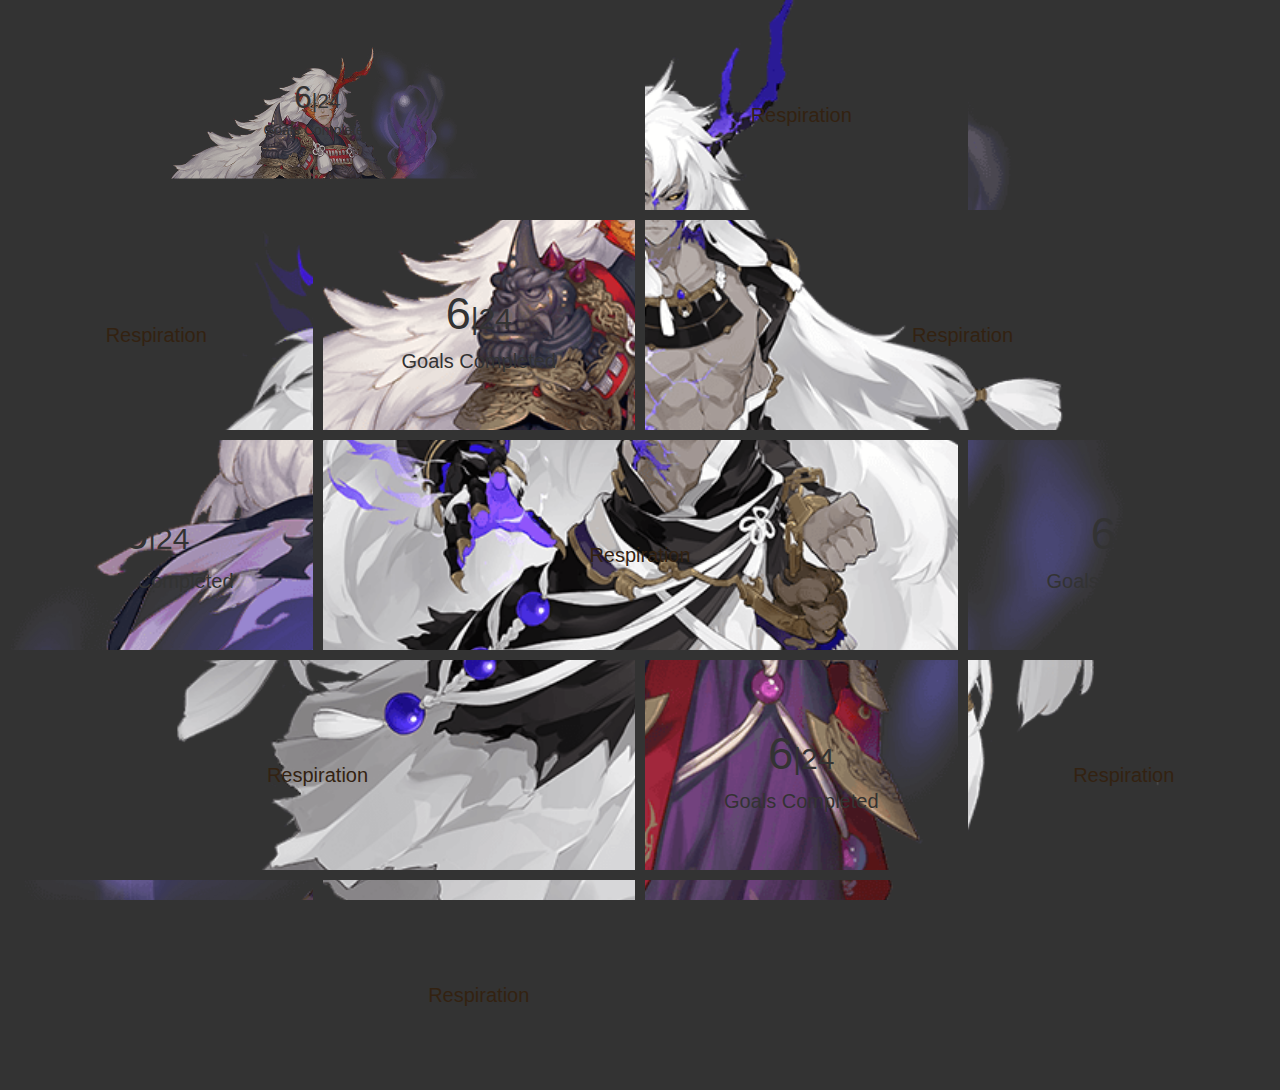
<file: index.html>
<!DOCTYPE html>
<html>
  <head>
    <meta charset="UTF-8">
    <meta name="viewport" content="width=device-width, initial-scale=1.0">
    <link rel="stylesheet" href="https://cdnjs.cloudflare.com/ajax/libs/font-awesome/5.13.0/css/all.min.css" integrity="sha256-h20CPZ0QyXlBuAw7A+KluUYx/3pK+c7lYEpqLTlxjYQ=" crossorigin="anonymous" />
    <link rel="stylesheet" href="style.css">
    <title>我的index</title>
  </head>
  <body>
    <div class="container">
        <div class="bg1">
            <h2>6<span>|24</span></h2>
            <p>Goals Completed</p>
        </div>
        <div class="bg2">
            <h2><i class="fas fa-battery-three-quarters"></i></h2>
            <p>Respiration</p>
        </div> 
        <div class="bg1">
            <h2>6<span>|24</span></h2>
            <p>Goals Completed</p>
        </div>
        <div class="bg2">
            <h2><i class="fas fa-battery-three-quarters"></i></h2>
            <p>Respiration</p>
        </div> 

        <div class="bg1">
            <h2>6<span>|24</span></h2>
            <p>Goals Completed</p>
        </div>
        <div class="bg2">
            <h2><i class="fas fa-battery-three-quarters"></i></h2>
            <p>Respiration</p>
        </div> 
        <div class="bg1">
            <h2>6<span>|24</span></h2>
            <p>Goals Completed</p>
        </div>
        <div class="bg2">
            <h2><i class="fas fa-battery-three-quarters"></i></h2>
            <p>Respiration</p>
        </div> 
        <div class="bg1">
            <h2>6<span>|24</span></h2>
            <p>Goals Completed</p>
        </div>
        <div class="bg2">
            <h2><i class="fas fa-battery-three-quarters"></i></h2>
            <p>Respiration</p>
        </div> 
        <div class="bg1">
            <h2>6<span>|24</span></h2>
            <p>Goals Completed</p>
        </div>
        <div class="bg2">
            <h2><i class="fas fa-battery-three-quarters"></i></h2>
            <p>Respiration</p>
        </div> 
        <div class="bg1">
            <h2>6<span>|24</span></h2>
            <p>Goals Completed</p>
        </div>
        <div class="bg2">
            <h2><i class="fas fa-battery-three-quarters"></i></h2>
            <p>Respiration</p>
        </div> 
        <div class="bg1">
            <h2>6<span>|24</span></h2>
            <p>Goals Completed</p>
        </div>
    </div>
  </body>
</html>
</file>
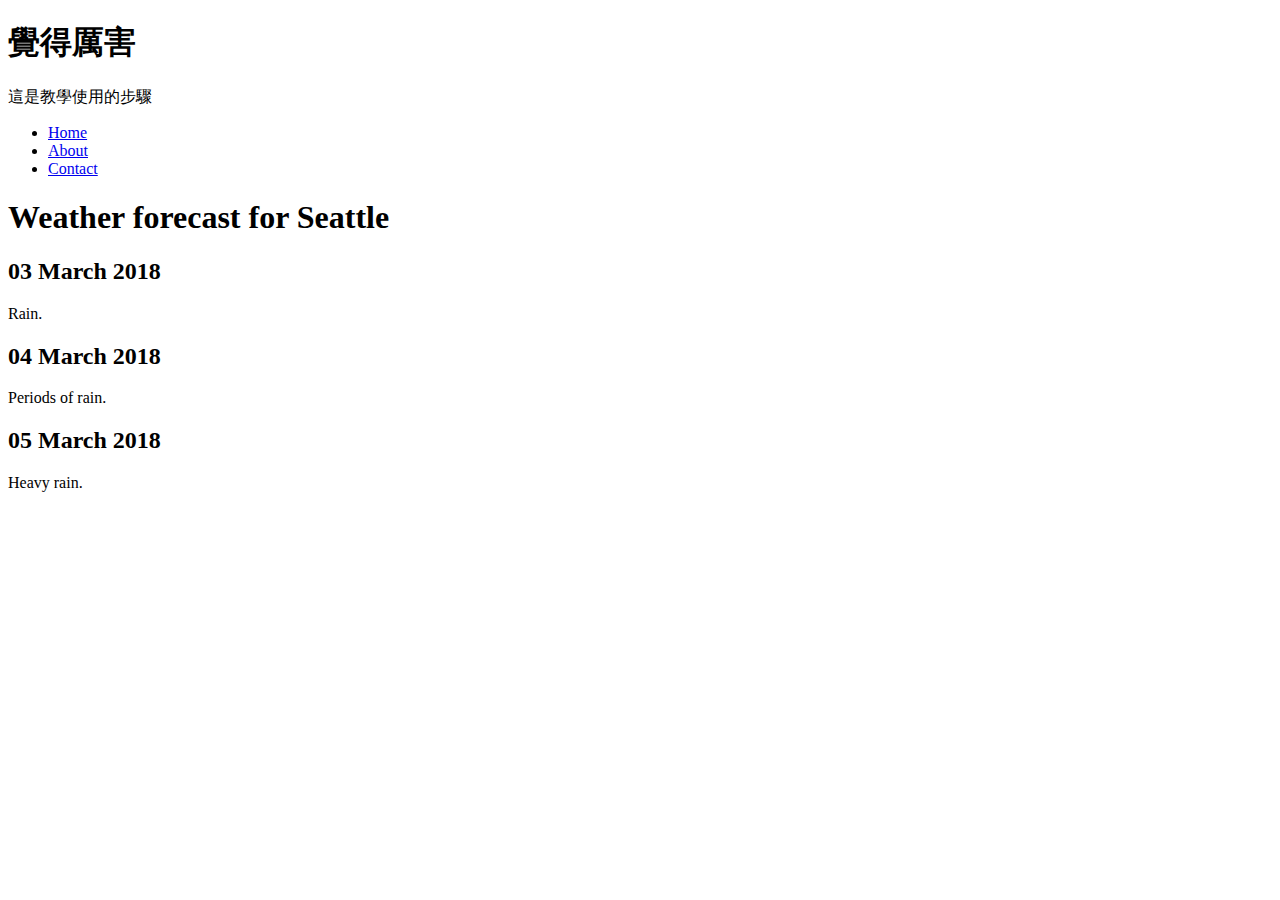
<file: t1.html>
<!DOCTYPE html>
<html>
    <head>
        <meta charset="utf-8">
        <meta name="viewport" content="width=device-width, initial-scale=1.0">
        <title>Hello</title>
    </head>
    <body>
        <h1>覺得厲害</h1>

        <p>這是教學使用的步驟</p>
    <nev class="menu"> <!--導覽-->
        <ul>
            <li><a href="#">Home</a></li>
            <li><a href="#">About</a></li>
            <li><a href="#">Contact</a></li>
        </ul>
    </nev>
    <article class="forecast">
        <h1>Weather forecast for Seattle</h1>
        <article class="day-forecast">
            <h2>03 March 2018</h2>
            <p>Rain.</p>
        </article>

        <article class="day-forecast">
            <h2>04 March 2018</h2>
            <p>Periods of rain.</p>
        </article>

        <article class="day-forecast">
            <h2>05 March 2018</h2>
            <p>Heavy rain.</p>
        </article>
    </article>
    </body>
</html>
</file>
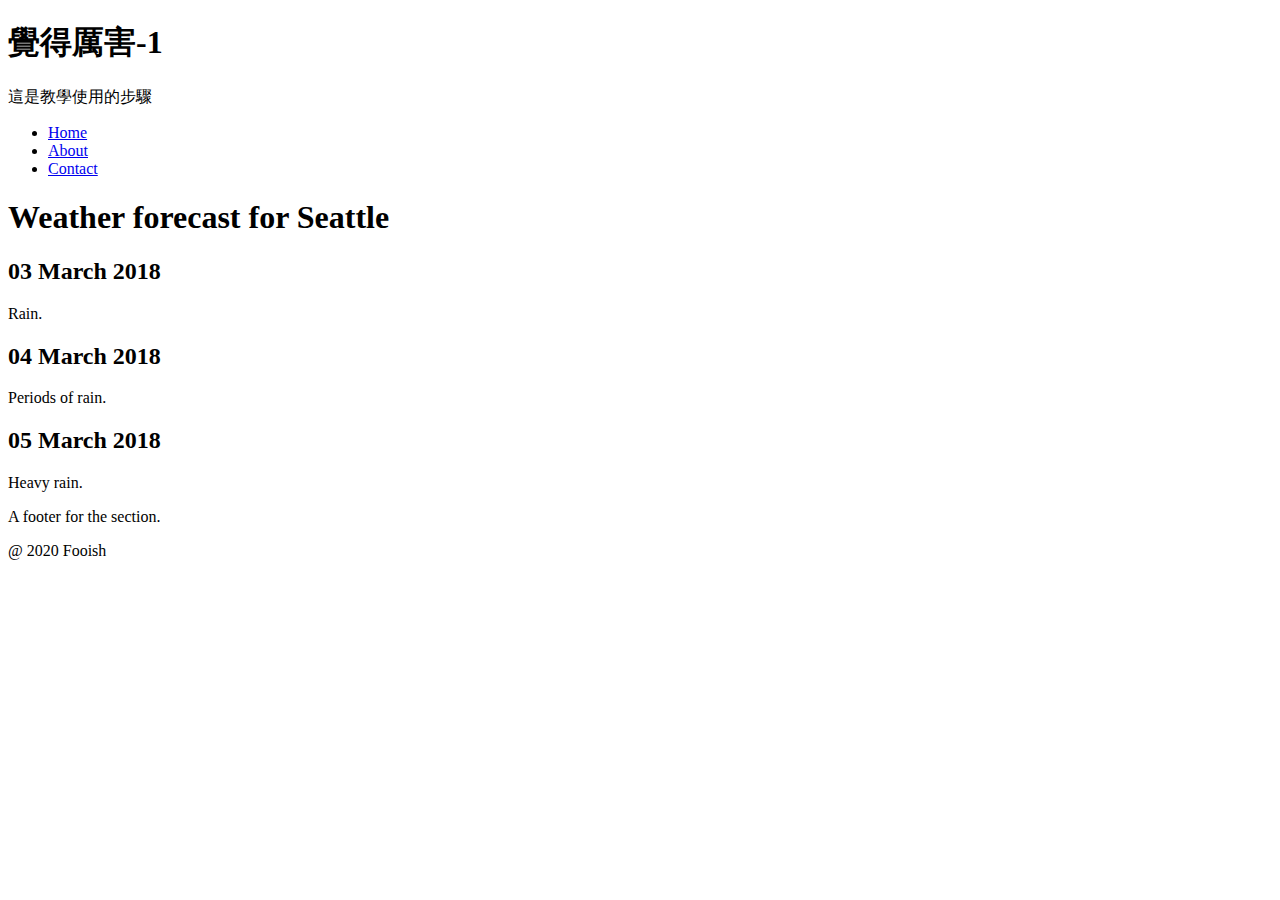
<file: test.html>
<!DOCTYPE html>
<html>
    <head>
        <meta charset="utf-8">
        <meta name="viewport" content="width=device-width, initial-scale=1.0">
        <title>Hello!!</title>
    </head>
    <body>
        <h1>覺得厲害-1</h1>

        <p>這是教學使用的步驟</p>
    <nev class="menu"> <!--導覽-->
        <ul>
            <li><a href="#">Home</a></li>
            <li><a href="#">About</a></li>
            <li><a href="#">Contact</a></li>
        </ul>
    </nev>
    <!--article -->
    <article class="forecast">
        <h1>Weather forecast for Seattle</h1>
        <article class="day-forecast">
            <h2>03 March 2018</h2>
            <p>Rain.</p>
        </article>

        <article class="day-forecast">
            <h2>04 March 2018</h2>
            <p>Periods of rain.</p>
        </article>

        <article class="day-forecast">
            <h2>05 March 2018</h2>
            <p>Heavy rain.</p>
        </article>
    </article>
    
    <section>
        <!-- stuff -->
        <footer>
            <p>A footer for the section.</p>
        </footer>
    </section>

    <footer>
        <p>@ 2020 Fooish</p>
        <!-- A footer for the page. -->
    </footer>

    </body>
</html>
</file>
<file: style.css>
@import url(https://fonts.googleapis.com/css2?
family=Roboto:wght@300;400&display=swap');

*{
    box-sizing: border-box;
    margin: 0;
    padding: 0;
}

body{
    background: #333;
    color: #fff;
    font-family: 'Roboto', sans-serif;
}

.container{
    display: grid;
    grid-template-columns: repeat(4, 1fr);
    grid-gap: 10px;
}

.container > div{
    height: 210px;
    background-size: cover;
    background-attachment: fixed;

    display:flex;
    flex-direction: column;
    align-items: center;
    justify-content: center;
    text-align: center;
    transition: all 0.5s ease-in;
}

.container > div:hover {
    opacity:0.7;
    transform: scale(0.7);

}

h2 {
    font-size: 45px;
    font-weight: 300;
    margin: 10px;
}

h2 span {
    font-size: 30px;
}

p {
    font-size: 20px;
}

.container > div:nth-of-type(1){
    grid-column: 1 / 3 ;
}

.container > div:nth-of-type(6){
    grid-column: 3 / 5 ;
}

.container > div:nth-of-type(8){
    grid-column: 2 / 4 ;
}

.container > div:nth-of-type(10){
    grid-column: 1 / 3 ;
}

.container > div:nth-of-type(15){
    grid-column: 3 / 5 ;
}

.bg1{
    background: url('./img/1.JPG');
    color: #333;
}

.bg2{
    background: url('./img/2.JPG');
    color: #321
}
.shadowbox {
    width: 15em;
    border: 1px solid #333;
    box-shadow: 8px 8px 5px #444;
    padding: 8px 12px;
    background-image: linear-gradient(180deg, #fff, #ddd 40%, #ccc);
  }
</file>
